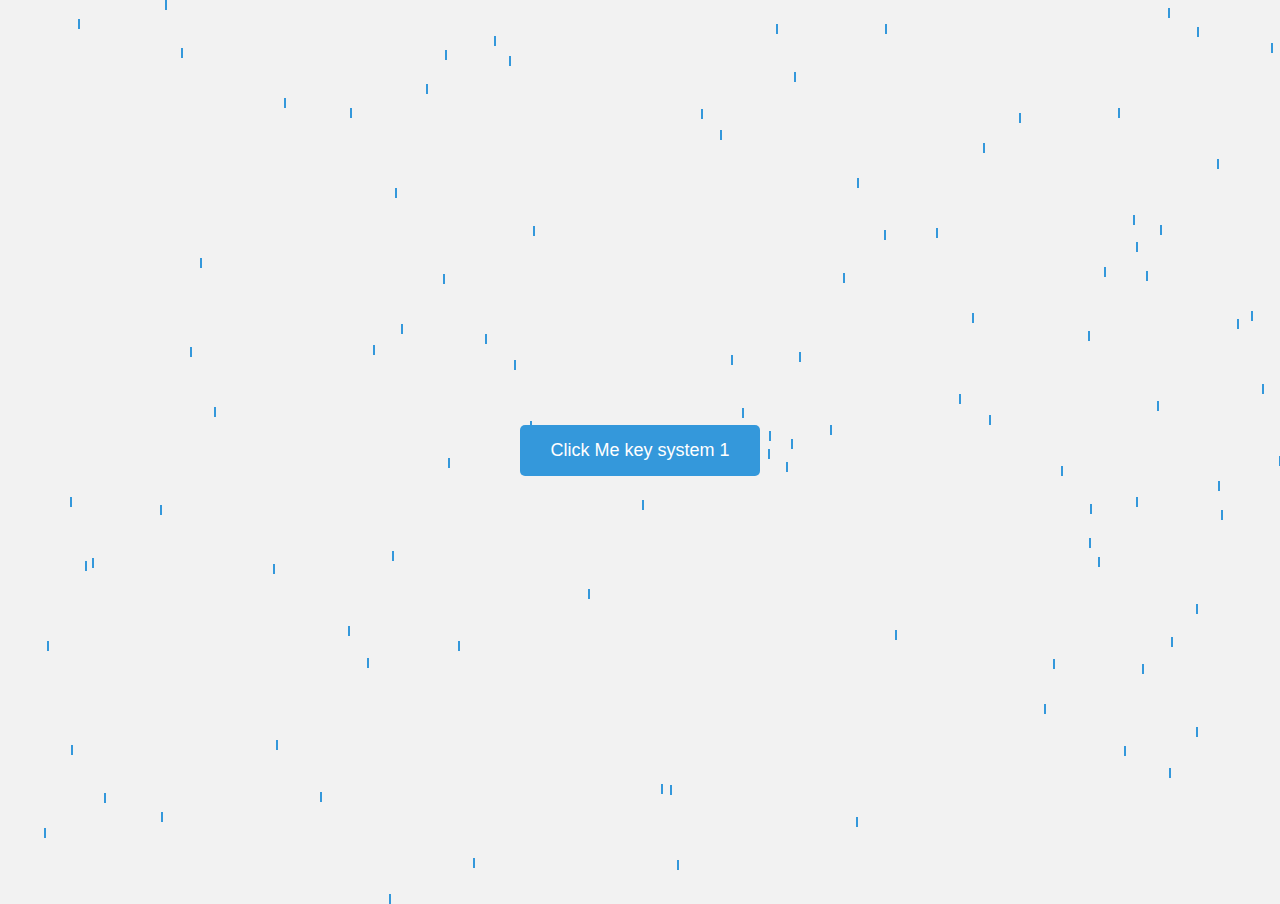
<file: index.html>
<!DOCTYPE html>
<html lang="en">
<head>
    <meta charset="UTF-8">
    <meta name="viewport" content="width=device-width, initial-scale=1.0">
    <title>key system</title>
    <link rel="stylesheet" href="styles.css">
</head>
<body>
    <div class="container">
        <button class="button" onclick="executeCode()">Click Me key system 1 </button>
    </div>
    <script src="app.js"></script>
</body>
</html>
</file>
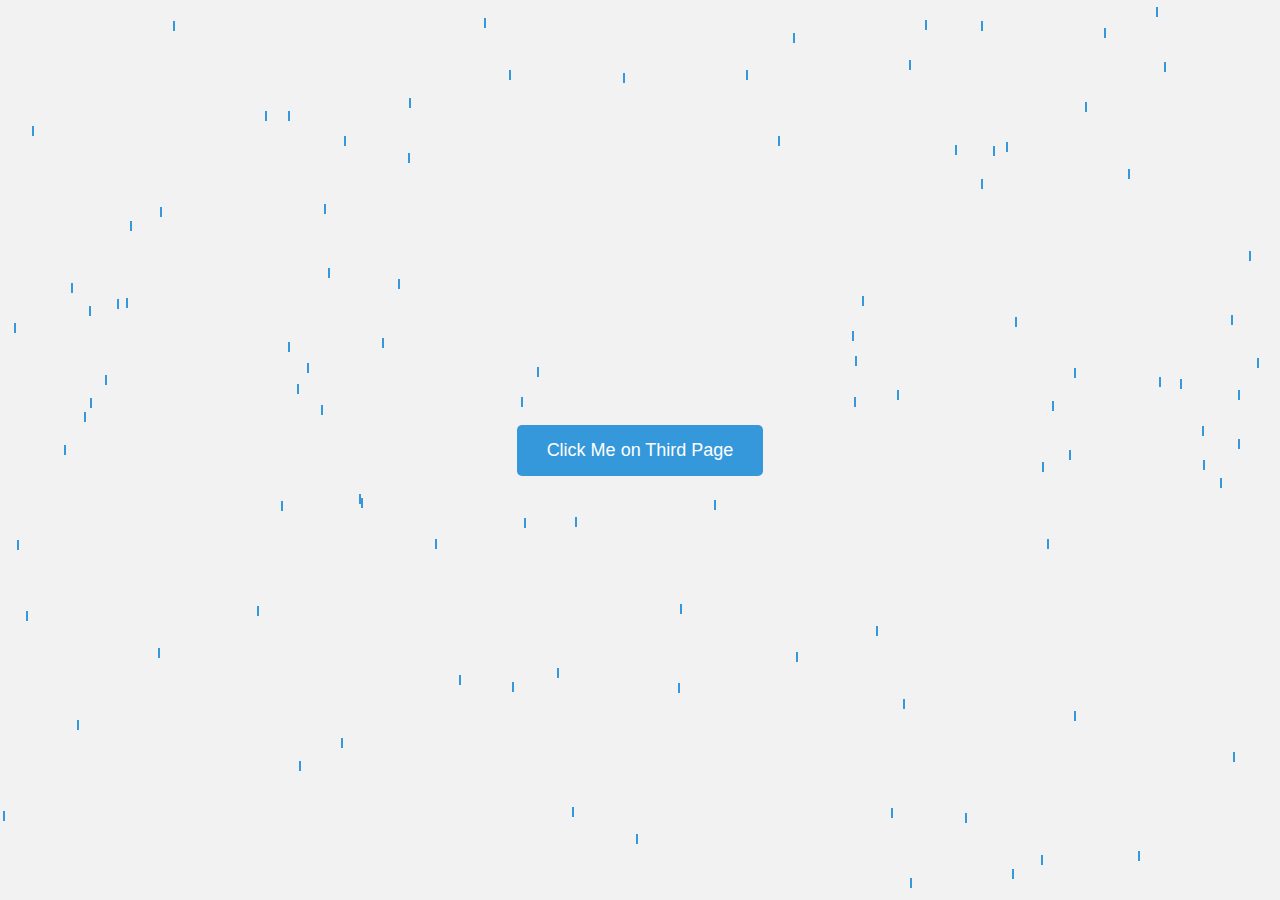
<file: 218123huhuih312312juioj13dda3232dd.html>
<!DOCTYPE html>
<html lang="en">
<head>
    <meta charset="UTF-8">
    <meta name="viewport" content="width=device-width, initial-scale=1.0">
    <title>Rainy Button - Third Page</title>
    <link rel="stylesheet" href="styles.css">
</head>
<body>
    <div class="container">
        <button class="button" onclick="executeCode()">Click Me on Third Page</button>
    </div>
    <script src="app.js"></script>
</body>
</html>
</file>
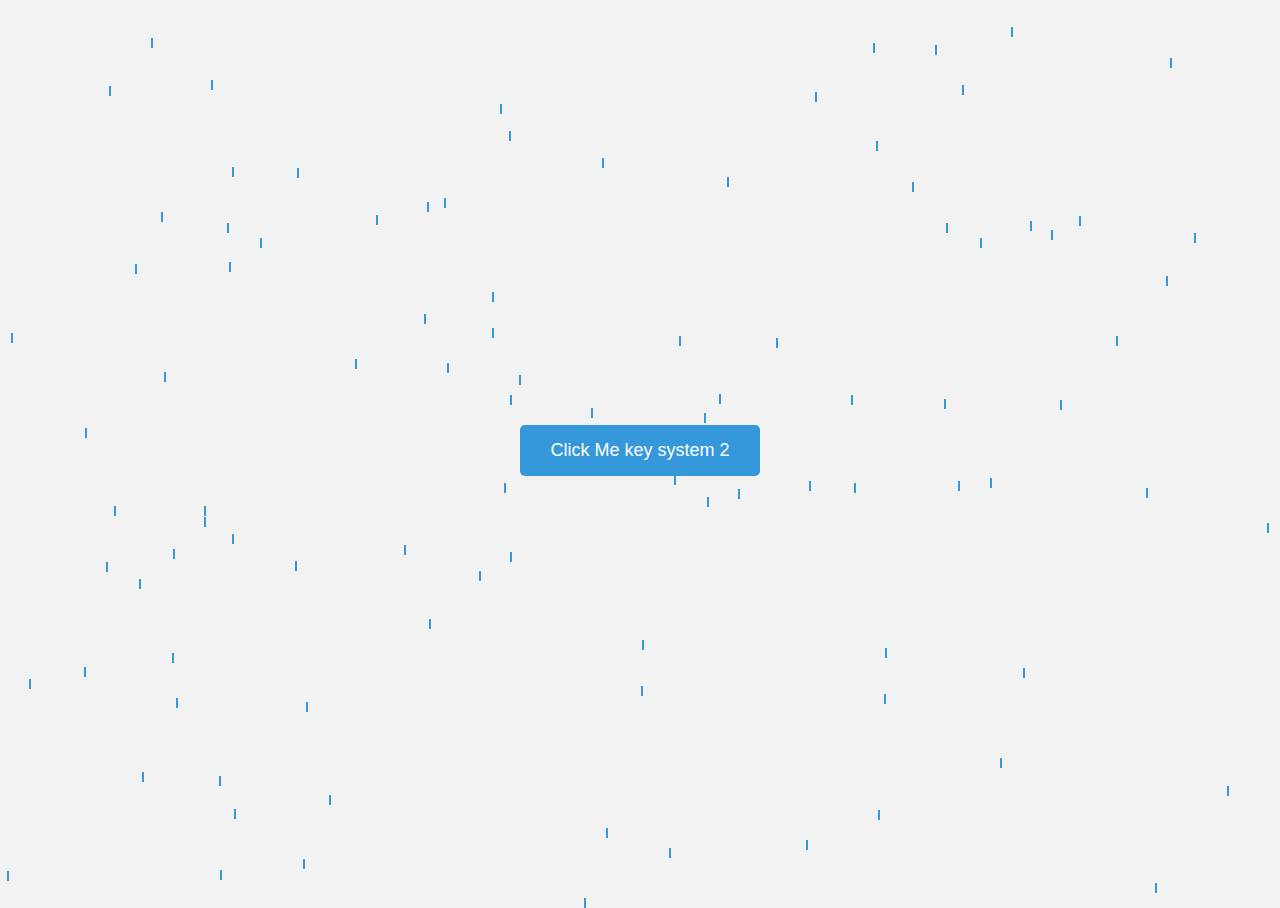
<file: 45775saltendh&h.html>
<!DOCTYPE html>
<html lang="en">
<head>
    <meta charset="UTF-8">
    <meta name="viewport" content="width=device-width, initial-scale=1.0">
    <title>key system</title>
    <link rel="stylesheet" href="styles2.css">
</head>
<body>
    <div class="container">
        <button class="button" onclick="executeCode()">Click Me key system 2</button>
    </div>
    <script src="app2.js"></script>
</body>
</html>
</file>
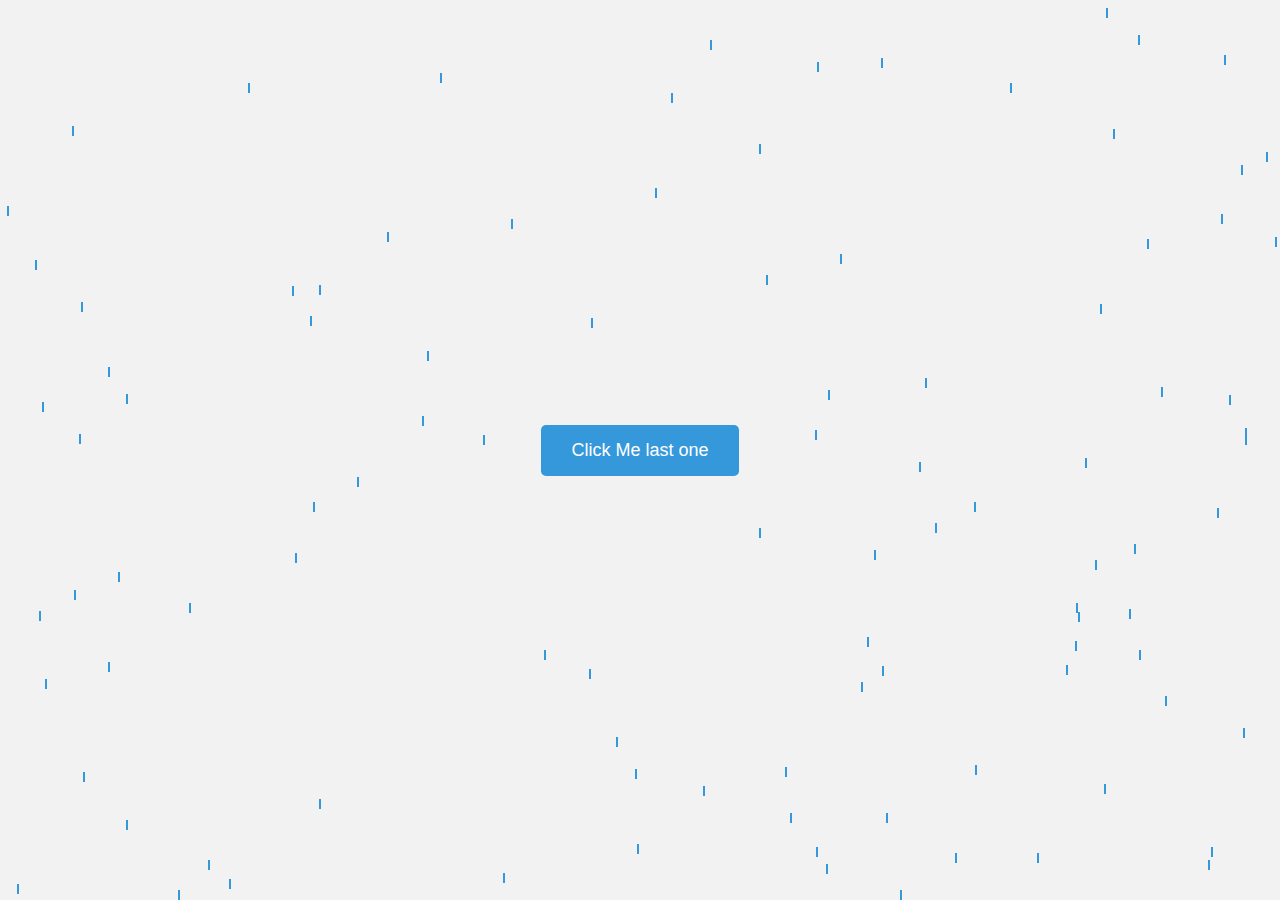
<file: 6764salten2hh.html>
<!DOCTYPE html>
<html lang="en">
<head>
    <meta charset="UTF-8">
    <meta name="viewport" content="width=device-width, initial-scale=1.0">
    <title>Rainy Button - Third Page</title>
    <link rel="stylesheet" href="styles3.css">
</head>
<body>
    <div class="container">
        <button class="button" onclick="executeCode()">Click Me last one</button>
    </div>
    <script src="app3.js"></script>
</body>
</html>
</file>
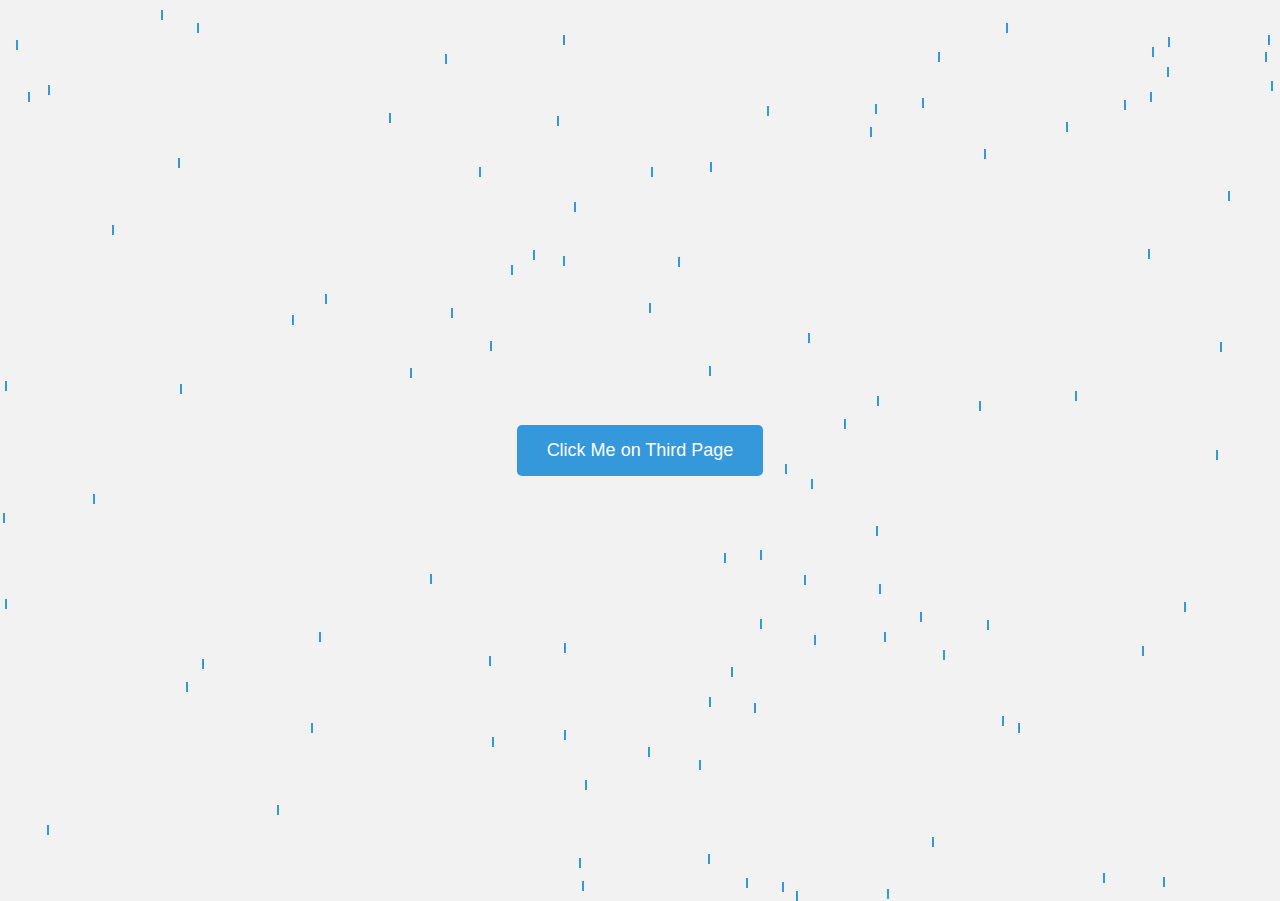
<file: asdhjuiofhserf76^%&%JHUIhuihuihiuhsdHJUOIH&*^&*^%GYDGYUT^&IUhd7uwery78.html>
<!DOCTYPE html>
<html lang="en">
<head>
    <meta charset="UTF-8">
    <meta name="viewport" content="width=device-width, initial-scale=1.0">
    <title>Rainy Button - Third Page</title>
    <link rel="stylesheet" href="styles3.css">
</head>
<body>
    <div class="container">
        <button class="button" onclick="executeCode()">Click Me on Third Page</button>
    </div>
    <script src="app3.js"></script>
</body>
</html>
</file>
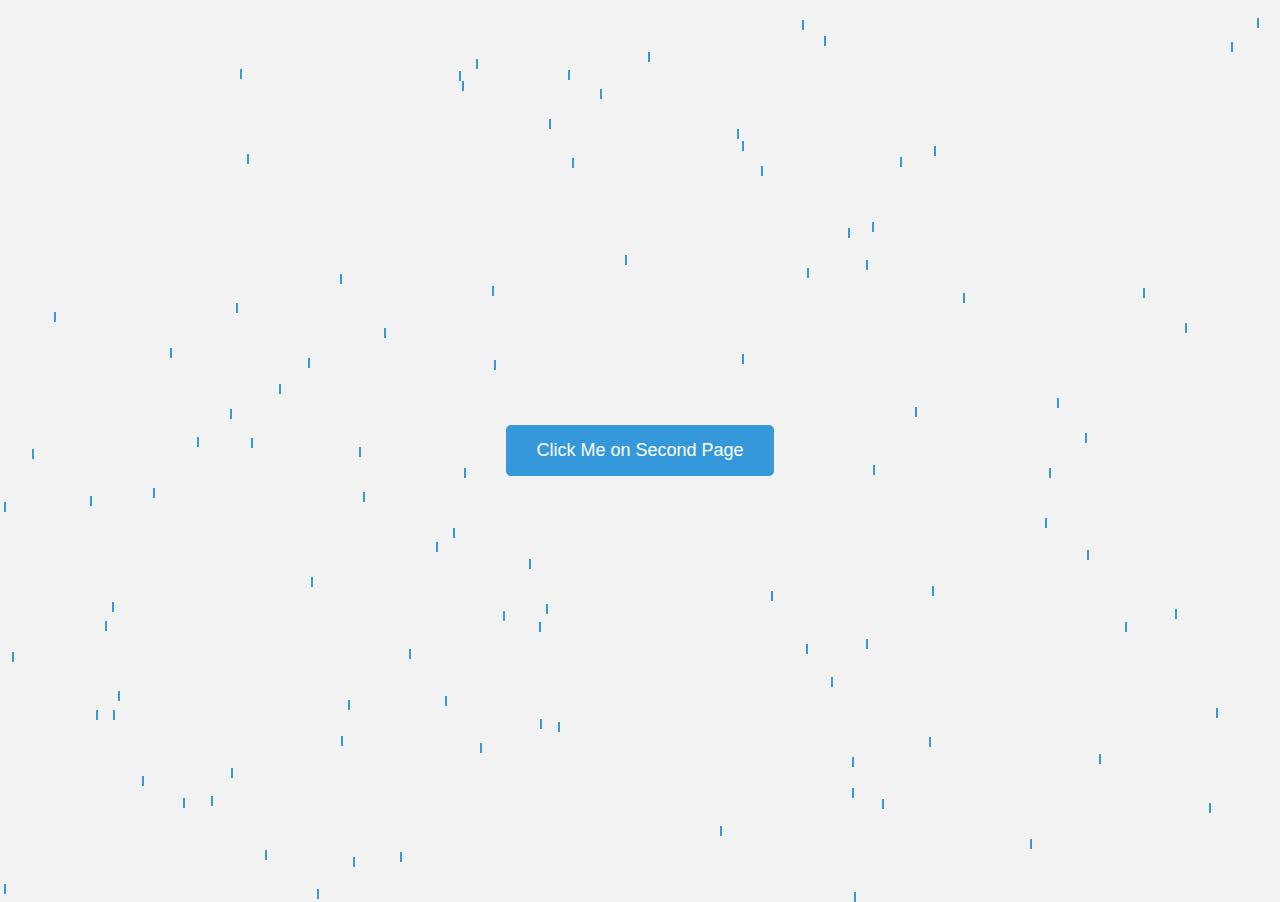
<file: second-page.html>
<!DOCTYPE html>
<html lang="en">
<head>
    <meta charset="UTF-8">
    <meta name="viewport" content="width=device-width, initial-scale=1.0">
    <title>Rainy Button - Second Page</title>
    <link rel="stylesheet" href="styles2.css">
</head>
<body>
    <div class="container">
        <button class="button" onclick="executeCode()">Click Me on Second Page</button>
    </div>
    <script src="app2.js"></script>
</body>
</html>
</file>
<file: styles.css>
body {
    margin: 0;
    overflow: hidden;
    background-color: #f2f2f2; /* Set background color to gray */
}

.container {
    display: flex;
    justify-content: center;
    align-items: center;
    height: 100vh;
}

.raindrop {
    position: absolute;
    width: 2px;
    height: 10px;
    background-color: #3498db;
    animation: fall 1s linear infinite;
}

@keyframes fall {
    to {
        transform: translateY(100vh);
    }
}

/* Modern Button Styles */
.button {
    padding: 15px 30px;
    font-size: 18px;
    color: #fff;
    background-color: #3498db;
    border: none;
    border-radius: 5px;
    cursor: pointer;
    transition: background-color 0.3s;
}

.button:hover {
    background-color: #2980b9;
}
</file>
<file: styles2.css>
body {
    margin: 0;
    overflow: hidden;
    background-color: #f2f2f2; /* Set background color to gray */
}

.container {
    display: flex;
    justify-content: center;
    align-items: center;
    height: 100vh;
}

.raindrop {
    position: absolute;
    width: 2px;
    height: 10px;
    background-color: #3498db;
    animation: fall 1s linear infinite;
}

@keyframes fall {
    to {
        transform: translateY(100vh);
    }
}

/* Modern Button Styles */
.button {
    padding: 15px 30px;
    font-size: 18px;
    color: #fff;
    background-color: #3498db;
    border: none;
    border-radius: 5px;
    cursor: pointer;
    transition: background-color 0.3s;
}

.button:hover {
    background-color: #2980b9;
}
</file>
<file: styles3.css>
body {
    margin: 0;
    overflow: hidden;
    background-color: #f2f2f2; /* Set background color to gray */
}

.container {
    display: flex;
    justify-content: center;
    align-items: center;
    height: 100vh;
}

.raindrop {
    position: absolute;
    width: 2px;
    height: 10px;
    background-color: #3498db;
    animation: fall 1s linear infinite;
}

@keyframes fall {
    to {
        transform: translateY(100vh);
    }
}

/* Modern Button Styles */
.button {
    padding: 15px 30px;
    font-size: 18px;
    color: #fff;
    background-color: #3498db;
    border: none;
    border-radius: 5px;
    cursor: pointer;
    transition: background-color 0.3s;
}

.button:hover {
    background-color: #2980b9;
}
</file>
